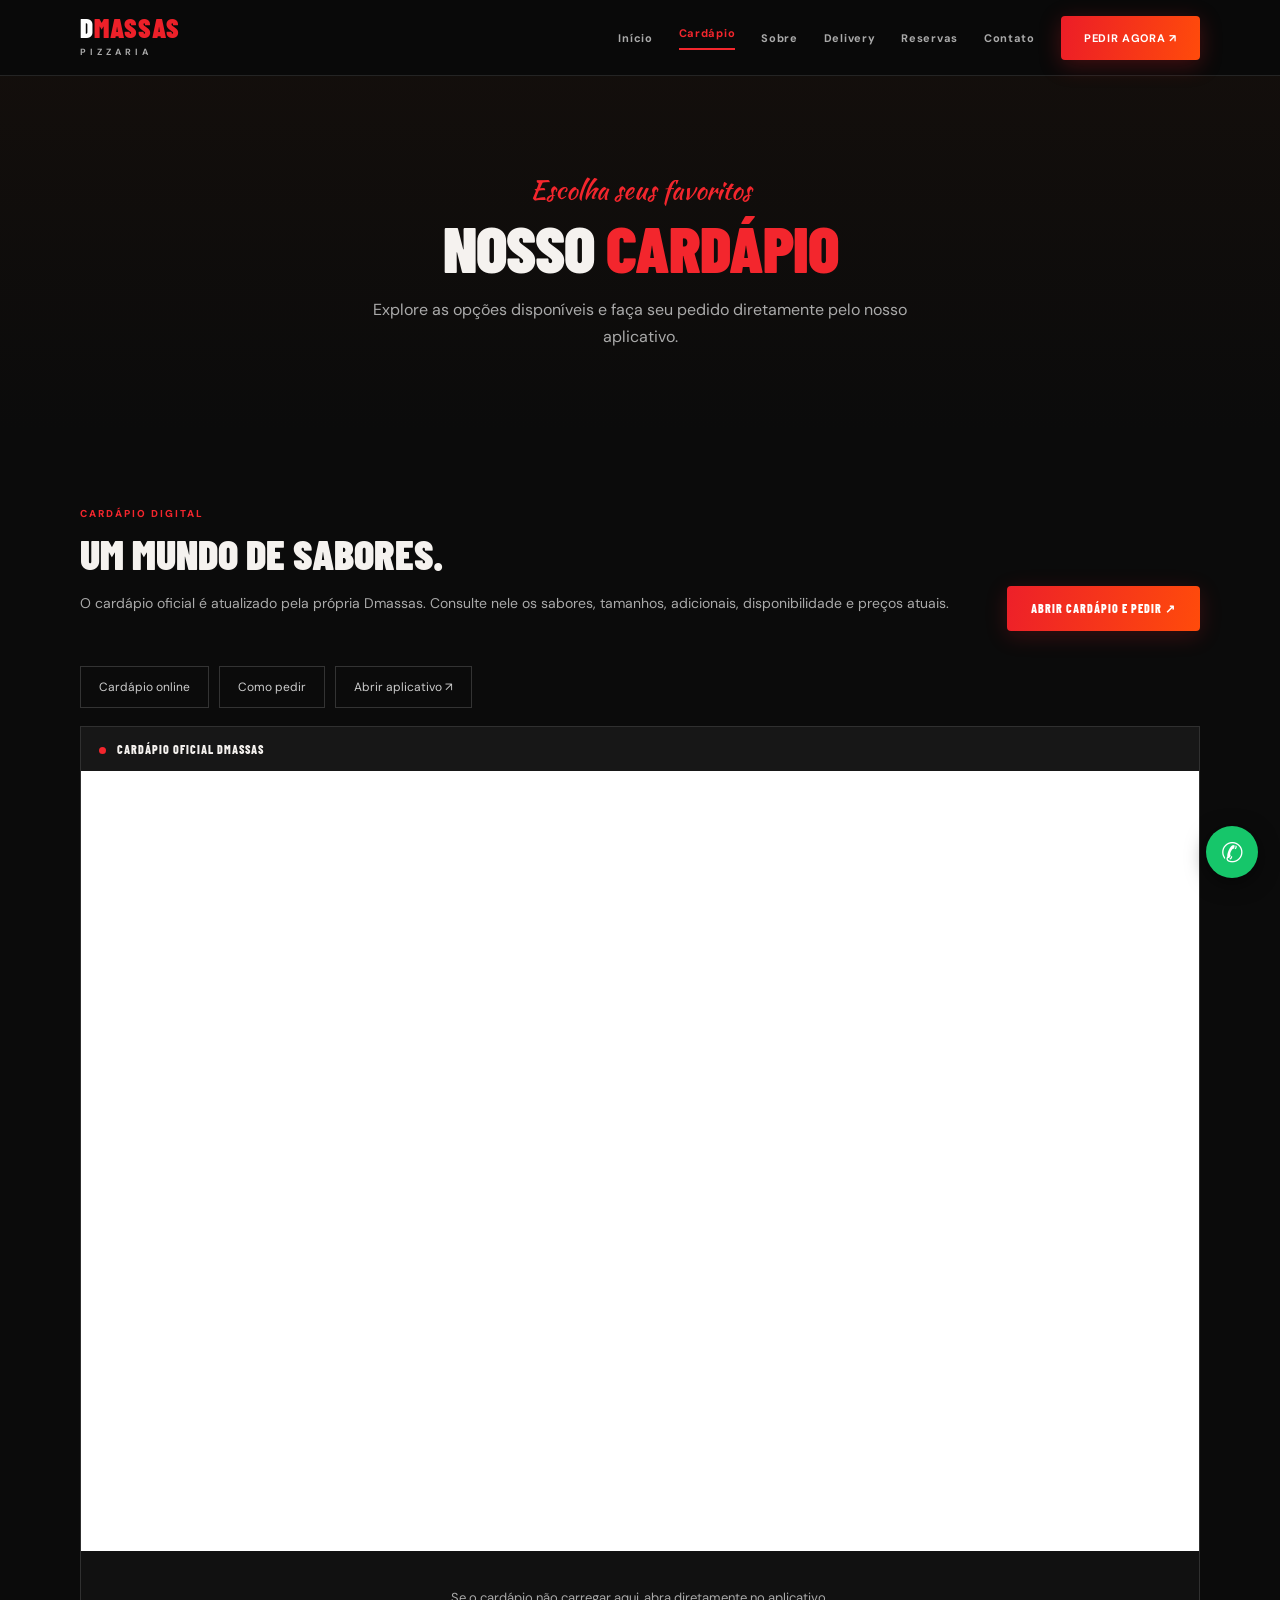
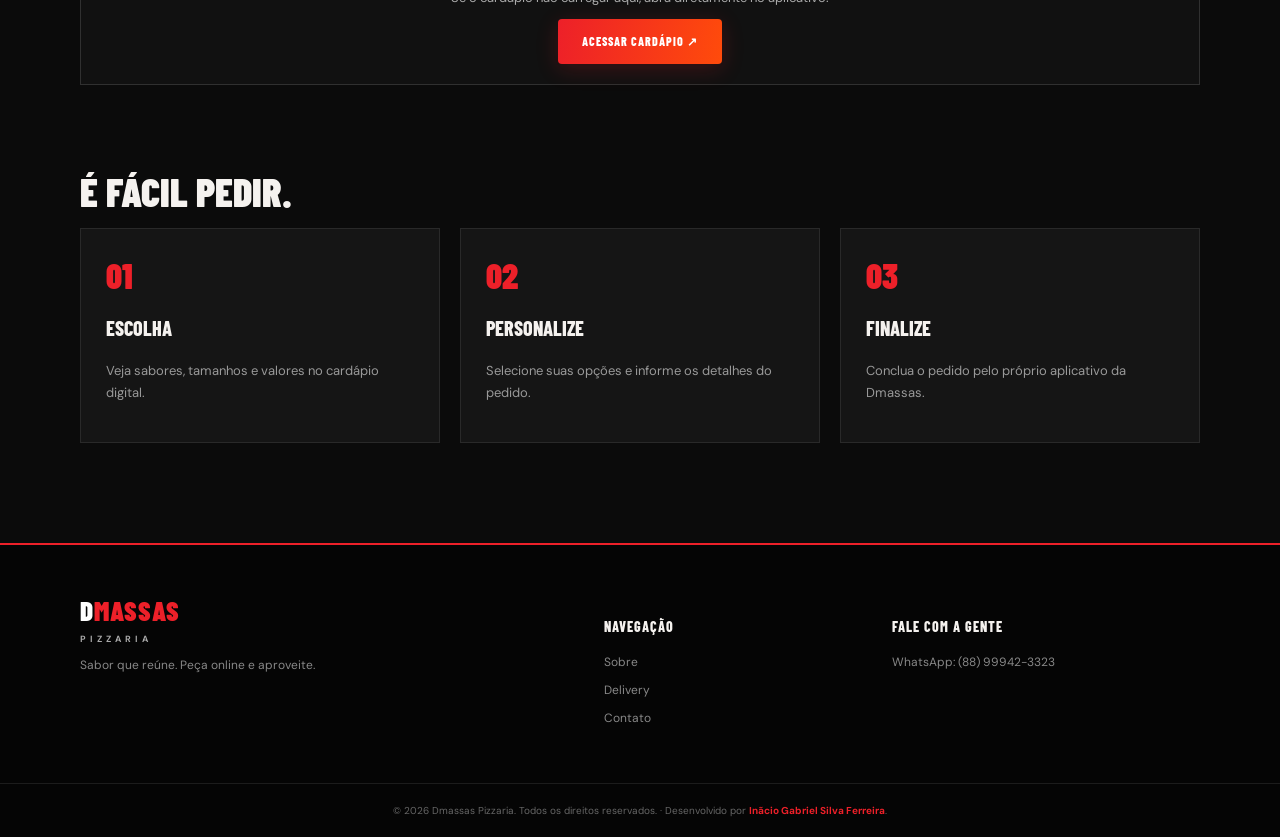
<file: cardapio.html>
<!DOCTYPE html><html lang="pt-BR"><head><meta charset="UTF-8"><meta name="viewport" content="width=device-width, initial-scale=1"><meta name="theme-color" content="#101010"><title>Cardápio | Dmassas</title><link href="https://fonts.googleapis.com/css2?family=Barlow+Condensed:wght@600;700;800;900&family=DM+Sans:wght@400;500;600;700&family=Kaushan+Script&display=swap" rel="stylesheet"><link rel="stylesheet" href="css/style.css"></head><body>
<header class="header"><a class="brand" href="index.html">D<span>MASSAS</span><small>PIZZARIA</small></a><button class="menu-toggle" aria-label="Abrir menu">☰</button><nav class="nav"><a href="index.html">Início</a><a class="active" href="cardapio.html">Cardápio</a><a href="sobre.html">Sobre</a><a href="delivery.html">Delivery</a><a href="reservas.html">Reservas</a><a href="contato.html">Contato</a><a class="nav-cta" href="https://app.cardapioweb.com/dmassas_pizzaria" target="_blank">PEDIR AGORA ↗</a></nav></header>
<main><section class="page-hero"><p class="script">Escolha seus favoritos</p><h1>NOSSO <em>CARDÁPIO</em></h1><p>Explore as opções disponíveis e faça seu pedido diretamente pelo nosso aplicativo.</p></section>
<section class="container menu-section"><div class="menu-intro"><div><span class="eyebrow">CARDÁPIO DIGITAL</span><h2>UM MUNDO DE SABORES.</h2><p>O cardápio oficial é atualizado pela própria Dmassas. Consulte nele os sabores, tamanhos, adicionais, disponibilidade e preços atuais.</p></div><a class="btn btn-red" href="https://app.cardapioweb.com/dmassas_pizzaria" target="_blank" rel="noopener">ABRIR CARDÁPIO E PEDIR ↗</a></div>
<div class="menu-tabs"><a href="#online">Cardápio online</a><a href="#pedido">Como pedir</a><a href="https://app.cardapioweb.com/dmassas_pizzaria" target="_blank">Abrir aplicativo ↗</a></div>
<div id="online" class="menu-embed"><div class="embed-top"><span class="live-dot"></span> CARDÁPIO OFICIAL DMASSAS</div><iframe src="https://app.cardapioweb.com/dmassas_pizzaria" title="Cardápio online Dmassas" loading="lazy"></iframe><div class="embed-fallback"><p>Se o cardápio não carregar aqui, abra diretamente no aplicativo.</p><a class="btn btn-red" href="https://app.cardapioweb.com/dmassas_pizzaria" target="_blank" rel="noopener">ACESSAR CARDÁPIO ↗</a></div></div>
<div id="pedido" class="how-order"><h2>É FÁCIL PEDIR.</h2><div class="steps"><article><b>01</b><h3>ESCOLHA</h3><p>Veja sabores, tamanhos e valores no cardápio digital.</p></article><article><b>02</b><h3>PERSONALIZE</h3><p>Selecione suas opções e informe os detalhes do pedido.</p></article><article><b>03</b><h3>FINALIZE</h3><p>Conclua o pedido pelo próprio aplicativo da Dmassas.</p></article></div></div></section></main>
<footer class="footer"><div class="container footer-grid"><div><a class="brand" href="index.html">D<span>MASSAS</span><small>PIZZARIA</small></a><p>Sabor que reúne. Peça online e aproveite.</p></div><div><h4>NAVEGAÇÃO</h4><a href="sobre.html">Sobre</a><a href="delivery.html">Delivery</a><a href="contato.html">Contato</a></div><div><h4>FALE COM A GENTE</h4><a href="https://wa.me/5588999423323">WhatsApp: (88) 99942-3323</a></div></div><div class="copyright">© 2026 Dmassas Pizzaria. Todos os direitos reservados. · Desenvolvido por <a href="https://wa.me/5588999661573" target="_blank" rel="noopener">Inãcio Gabriel Silva Ferreira</a>.</div></footer><a class="whatsapp" href="https://wa.me/5588999423323" target="_blank">✆</a><script src="js/main.js"></script></body></html>
</file>
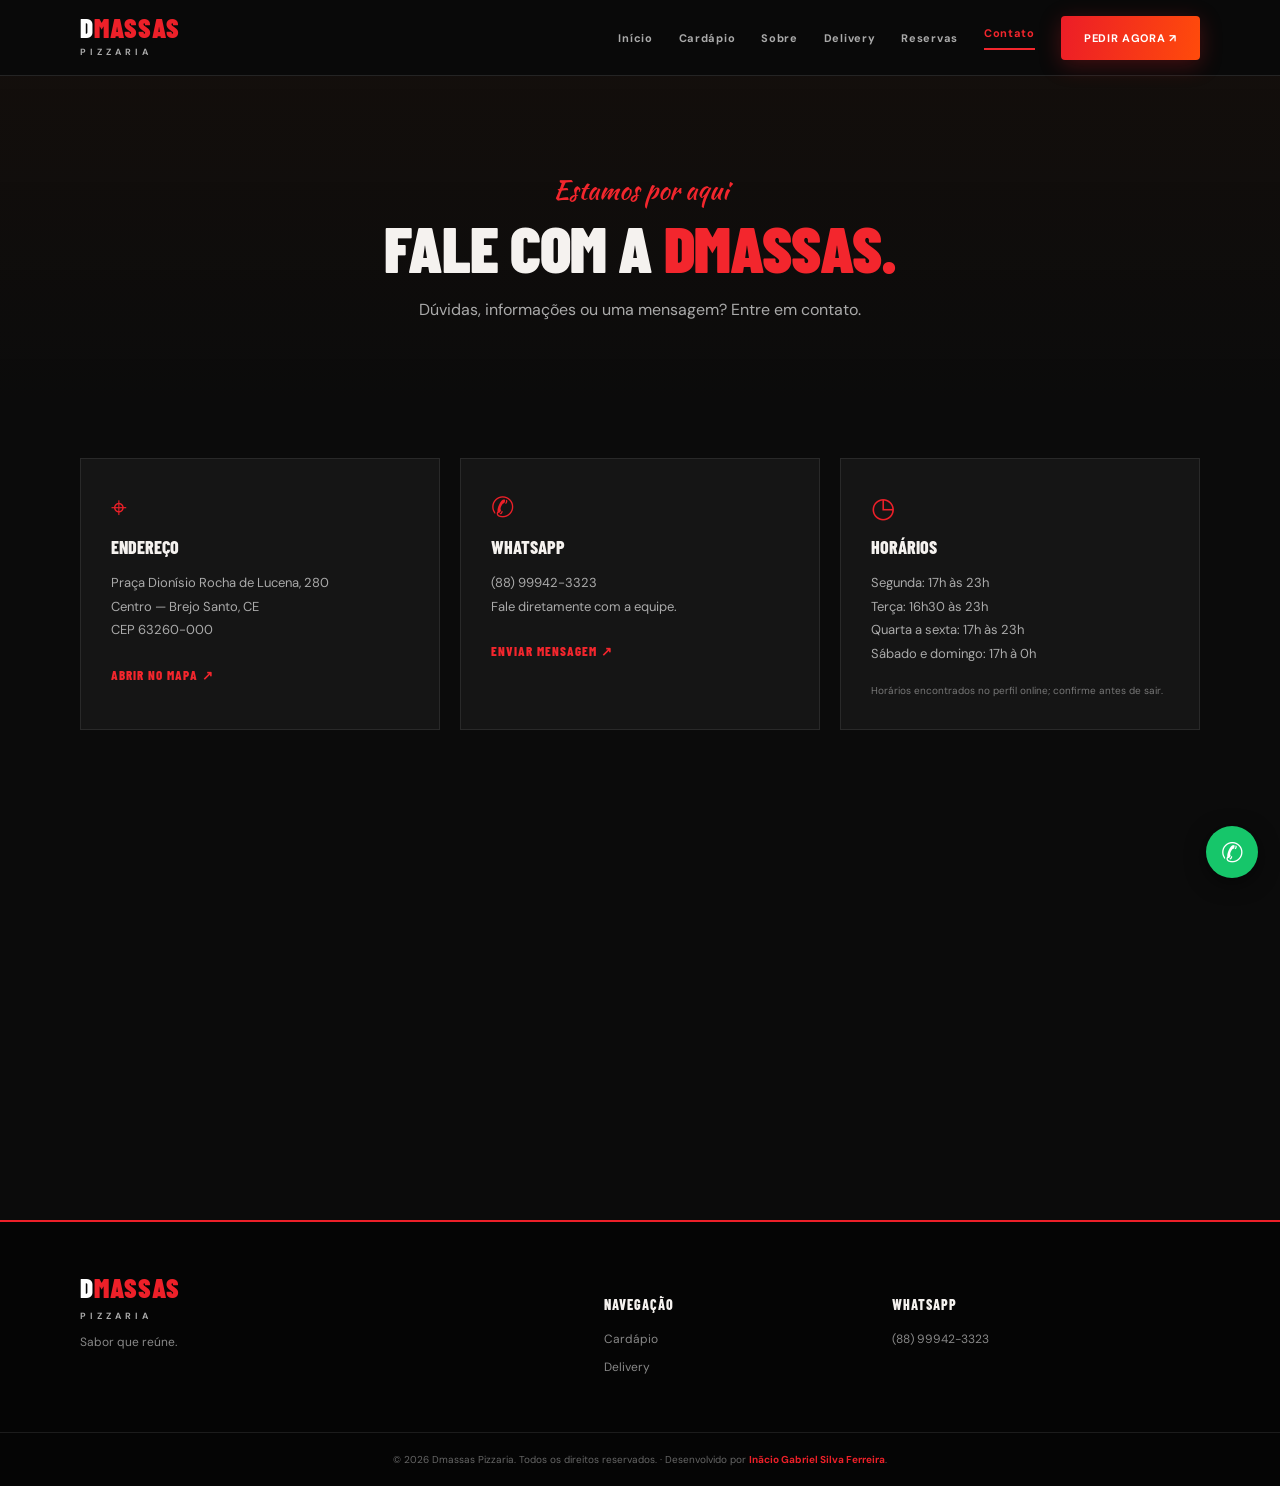
<file: contato.html>
<!DOCTYPE html><html lang="pt-BR"><head><meta charset="UTF-8"><meta name="viewport" content="width=device-width, initial-scale=1"><title>Contato | Dmassas</title><link href="https://fonts.googleapis.com/css2?family=Barlow+Condensed:wght@600;700;800;900&family=DM+Sans:wght@400;500;600;700&family=Kaushan+Script&display=swap" rel="stylesheet"><link rel="stylesheet" href="css/style.css"></head><body><header class="header"><a class="brand" href="index.html">D<span>MASSAS</span><small>PIZZARIA</small></a><button class="menu-toggle">☰</button><nav class="nav"><a href="index.html">Início</a><a href="cardapio.html">Cardápio</a><a href="sobre.html">Sobre</a><a href="delivery.html">Delivery</a><a href="reservas.html">Reservas</a><a class="active" href="contato.html">Contato</a><a class="nav-cta" href="https://app.cardapioweb.com/dmassas_pizzaria" target="_blank">PEDIR AGORA ↗</a></nav></header><main><section class="page-hero"><p class="script">Estamos por aqui</p><h1>FALE COM A <em>DMASSAS.</em></h1><p>Dúvidas, informações ou uma mensagem? Entre em contato.</p></section><section class="container contact-grid"><article class="contact-card"><span>⌖</span><h3>ENDEREÇO</h3><p>Praça Dionísio Rocha de Lucena, 280<br>Centro — Brejo Santo, CE<br>CEP 63260-000</p><a class="text-link" href="https://maps.app.goo.gl/9NoBHC3HVknqhfgj6" target="_blank">ABRIR NO MAPA ↗</a></article><article class="contact-card"><span>✆</span><h3>WHATSAPP</h3><p>(88) 99942-3323<br>Fale diretamente com a equipe.</p><a class="text-link" href="https://wa.me/5588999423323" target="_blank">ENVIAR MENSAGEM ↗</a></article><article class="contact-card"><span>◷</span><h3>HORÁRIOS</h3><p>Segunda: 17h às 23h<br>Terça: 16h30 às 23h<br>Quarta a sexta: 17h às 23h<br>Sábado e domingo: 17h à 0h</p><small>Horários encontrados no perfil online; confirme antes de sair.</small></article></section><section class="container map-wrap"><iframe title="Localização da Dmassas" src="https://www.google.com/maps?q=Dmassas%20Pizzaria%2C%20Pra%C3%A7a%20Dion%C3%ADsio%20Rocha%20de%20Lucena%2C%20280%2C%20Brejo%20Santo&output=embed" loading="lazy"></iframe></section></main><footer class="footer"><div class="container footer-grid"><div><a class="brand" href="index.html">D<span>MASSAS</span><small>PIZZARIA</small></a><p>Sabor que reúne.</p></div><div><h4>NAVEGAÇÃO</h4><a href="cardapio.html">Cardápio</a><a href="delivery.html">Delivery</a></div><div><h4>WHATSAPP</h4><a href="https://wa.me/5588999423323">(88) 99942-3323</a></div></div><div class="copyright">© 2026 Dmassas Pizzaria. Todos os direitos reservados. · Desenvolvido por <a href="https://wa.me/5588999661573" target="_blank" rel="noopener">Inãcio Gabriel Silva Ferreira</a>.</div></footer><a class="whatsapp" href="https://wa.me/5588999423323" target="_blank">✆</a><script src="js/main.js"></script></body></html>
</file>
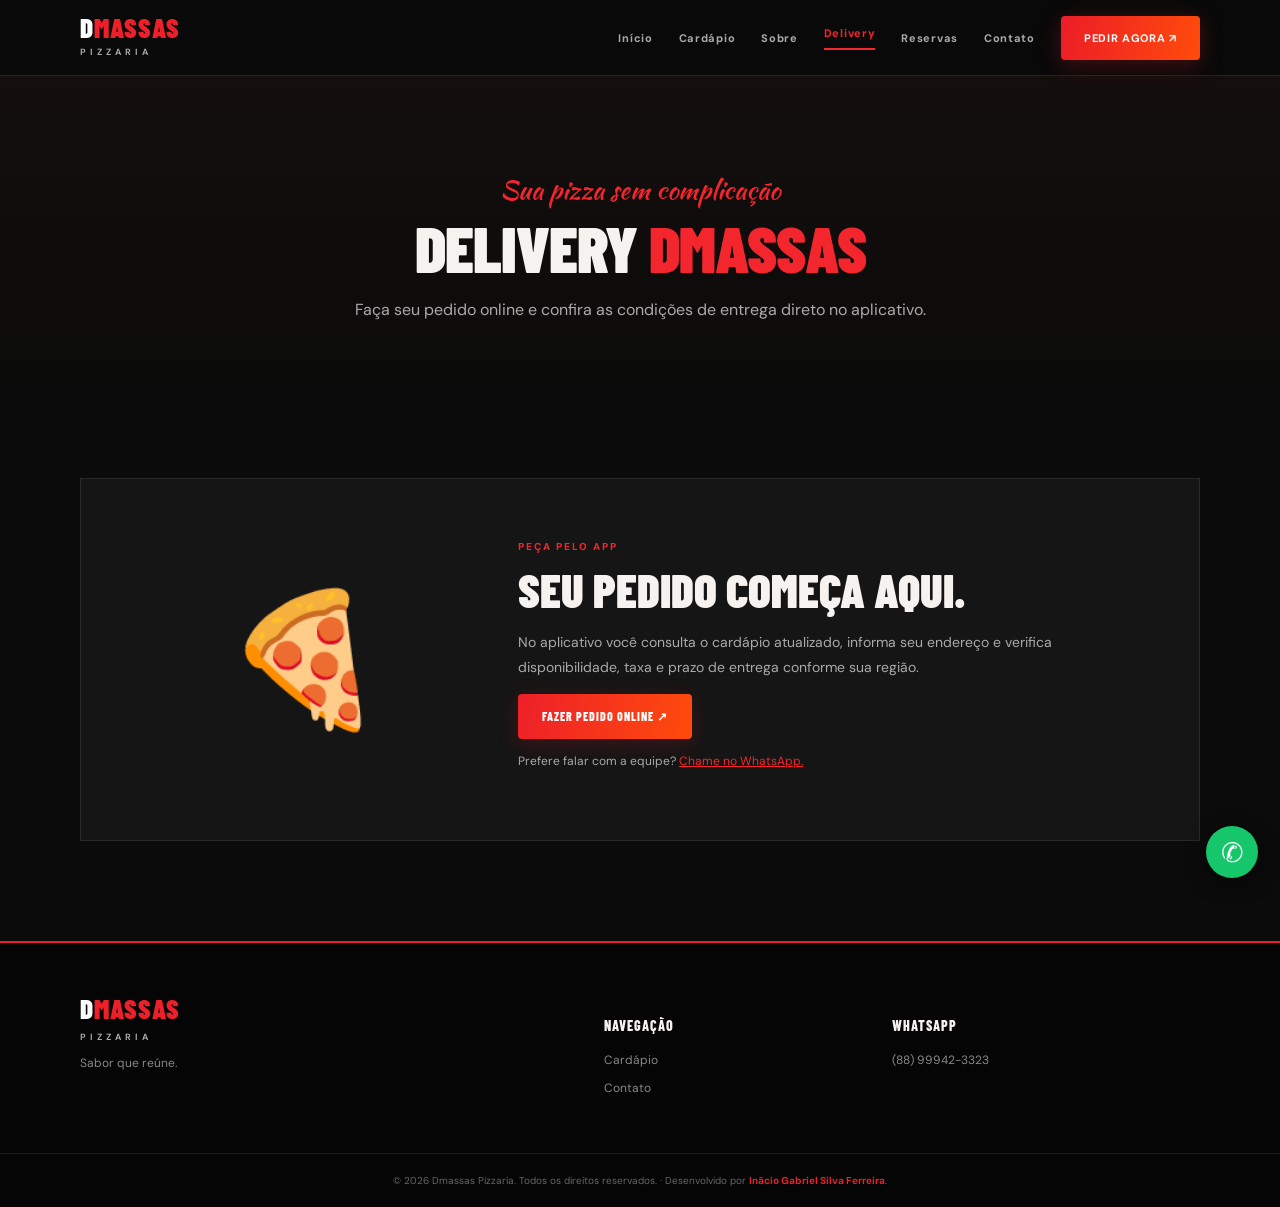
<file: delivery.html>
<!DOCTYPE html><html lang="pt-BR"><head><meta charset="UTF-8"><meta name="viewport" content="width=device-width, initial-scale=1"><title>Delivery | Dmassas</title><link href="https://fonts.googleapis.com/css2?family=Barlow+Condensed:wght@600;700;800;900&family=DM+Sans:wght@400;500;600;700&family=Kaushan+Script&display=swap" rel="stylesheet"><link rel="stylesheet" href="css/style.css"></head><body><header class="header"><a class="brand" href="index.html">D<span>MASSAS</span><small>PIZZARIA</small></a><button class="menu-toggle">☰</button><nav class="nav"><a href="index.html">Início</a><a href="cardapio.html">Cardápio</a><a href="sobre.html">Sobre</a><a class="active" href="delivery.html">Delivery</a><a href="reservas.html">Reservas</a><a href="contato.html">Contato</a><a class="nav-cta" href="https://app.cardapioweb.com/dmassas_pizzaria" target="_blank">PEDIR AGORA ↗</a></nav></header><main><section class="page-hero"><p class="script">Sua pizza sem complicação</p><h1>DELIVERY <em>DMASSAS</em></h1><p>Faça seu pedido online e confira as condições de entrega direto no aplicativo.</p></section><section class="container delivery-box"><div class="delivery-art">🍕</div><div><span class="eyebrow">PEÇA PELO APP</span><h2>SEU PEDIDO COMEÇA AQUI.</h2><p>No aplicativo você consulta o cardápio atualizado, informa seu endereço e verifica disponibilidade, taxa e prazo de entrega conforme sua região.</p><a class="btn btn-red" href="https://app.cardapioweb.com/dmassas_pizzaria" target="_blank" rel="noopener">FAZER PEDIDO ONLINE ↗</a><p class="small-note">Prefere falar com a equipe? <a href="https://wa.me/5588999423323" target="_blank">Chame no WhatsApp.</a></p></div></section></main><footer class="footer"><div class="container footer-grid"><div><a class="brand" href="index.html">D<span>MASSAS</span><small>PIZZARIA</small></a><p>Sabor que reúne.</p></div><div><h4>NAVEGAÇÃO</h4><a href="cardapio.html">Cardápio</a><a href="contato.html">Contato</a></div><div><h4>WHATSAPP</h4><a href="https://wa.me/5588999423323">(88) 99942-3323</a></div></div><div class="copyright">© 2026 Dmassas Pizzaria. Todos os direitos reservados. · Desenvolvido por <a href="https://wa.me/5588999661573" target="_blank" rel="noopener">Inãcio Gabriel Silva Ferreira</a>.</div></footer><a class="whatsapp" href="https://wa.me/5588999423323" target="_blank">✆</a><script src="js/main.js"></script></body></html>
</file>
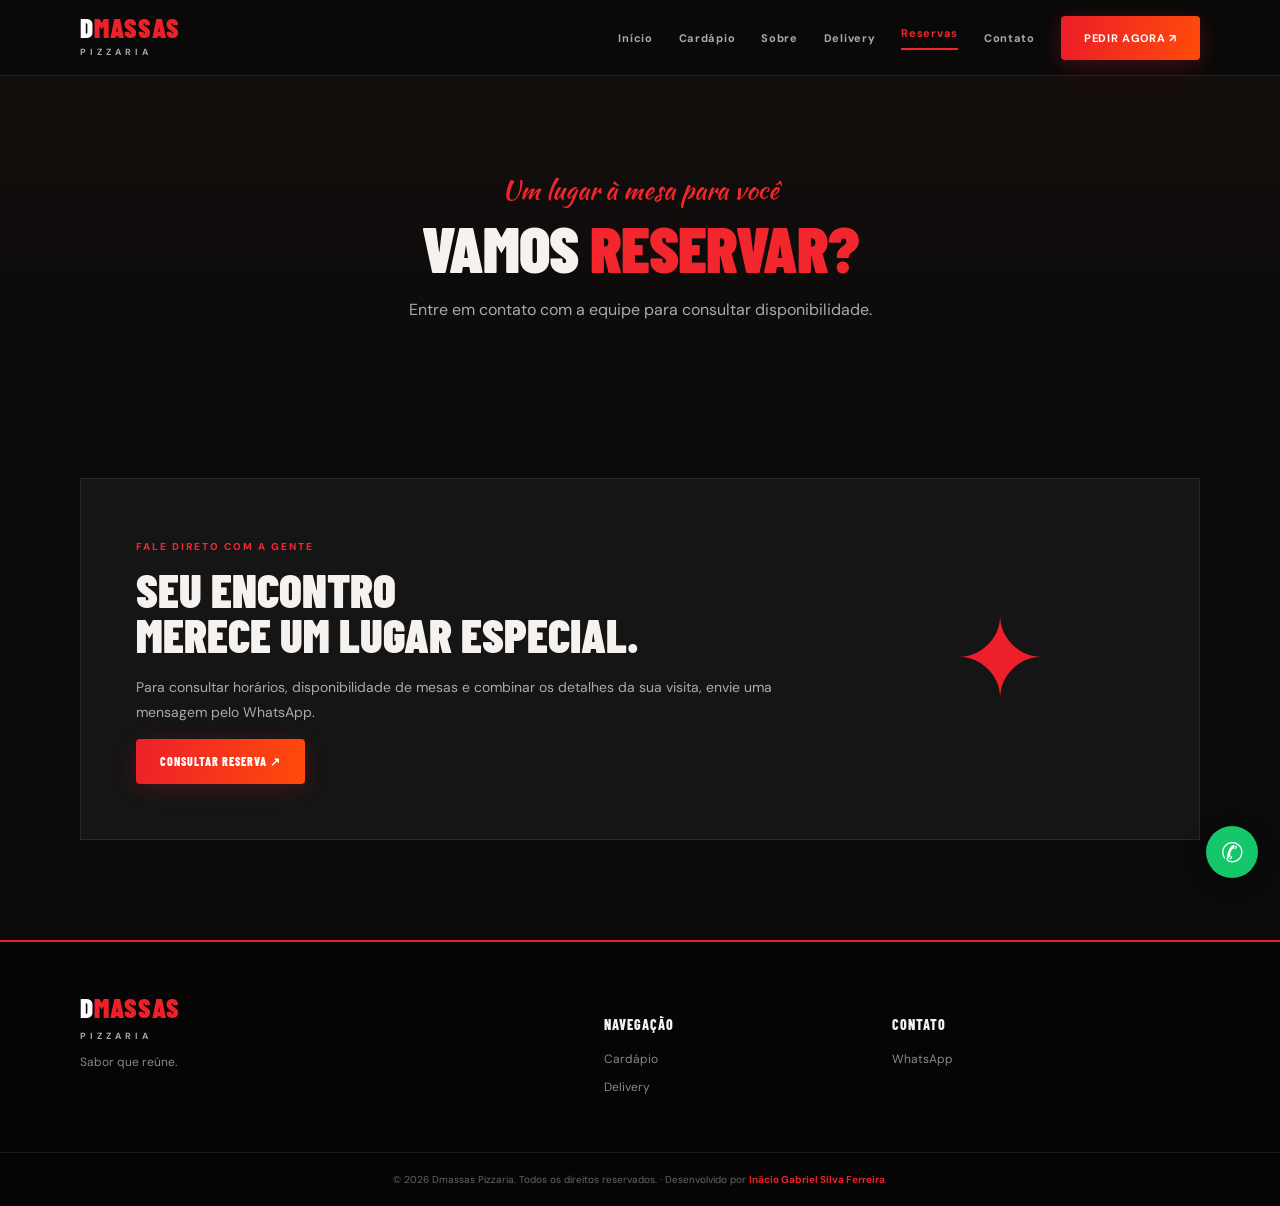
<file: reservas.html>
<!DOCTYPE html><html lang="pt-BR"><head><meta charset="UTF-8"><meta name="viewport" content="width=device-width, initial-scale=1"><title>Reservas | Dmassas</title><link href="https://fonts.googleapis.com/css2?family=Barlow+Condensed:wght@600;700;800;900&family=DM+Sans:wght@400;500;600;700&family=Kaushan+Script&display=swap" rel="stylesheet"><link rel="stylesheet" href="css/style.css"></head><body><header class="header"><a class="brand" href="index.html">D<span>MASSAS</span><small>PIZZARIA</small></a><button class="menu-toggle">☰</button><nav class="nav"><a href="index.html">Início</a><a href="cardapio.html">Cardápio</a><a href="sobre.html">Sobre</a><a href="delivery.html">Delivery</a><a class="active" href="reservas.html">Reservas</a><a href="contato.html">Contato</a><a class="nav-cta" href="https://app.cardapioweb.com/dmassas_pizzaria" target="_blank">PEDIR AGORA ↗</a></nav></header><main><section class="page-hero"><p class="script">Um lugar à mesa para você</p><h1>VAMOS <em>RESERVAR?</em></h1><p>Entre em contato com a equipe para consultar disponibilidade.</p></section><section class="container reserve-card"><div><span class="eyebrow">FALE DIRETO COM A GENTE</span><h2>SEU ENCONTRO<br>MERECE UM LUGAR ESPECIAL.</h2><p>Para consultar horários, disponibilidade de mesas e combinar os detalhes da sua visita, envie uma mensagem pelo WhatsApp.</p><a class="btn btn-red" href="https://wa.me/5588999423323?text=Ol%C3%A1%2C%20gostaria%20de%20consultar%20a%20disponibilidade%20para%20uma%20reserva." target="_blank">CONSULTAR RESERVA ↗</a></div><div class="reserve-icon">✦</div></section></main><footer class="footer"><div class="container footer-grid"><div><a class="brand" href="index.html">D<span>MASSAS</span><small>PIZZARIA</small></a><p>Sabor que reúne.</p></div><div><h4>NAVEGAÇÃO</h4><a href="cardapio.html">Cardápio</a><a href="delivery.html">Delivery</a></div><div><h4>CONTATO</h4><a href="https://wa.me/5588999423323">WhatsApp</a></div></div><div class="copyright">© 2026 Dmassas Pizzaria. Todos os direitos reservados. · Desenvolvido por <a href="https://wa.me/5588999661573" target="_blank" rel="noopener">Inãcio Gabriel Silva Ferreira</a>.</div></footer><a class="whatsapp" href="https://wa.me/5588999423323" target="_blank">✆</a><script src="js/main.js"></script></body></html>
</file>
<file: css/style.css>
*{box-sizing:border-box}html{scroll-behavior:smooth}body{margin:0;background:#0b0b0b;color:#f5f2ef;font-family:"DM Sans",sans-serif}a{color:inherit;text-decoration:none}.container{width:min(1120px,88%);margin:auto}.header{height:76px;padding:0 max(6%,calc((100% - 1120px)/2));display:flex;align-items:center;justify-content:space-between;background:#090909;border-bottom:1px solid #242424;position:sticky;top:0;z-index:20}.brand{font:900 27px "Barlow Condensed";letter-spacing:1px;color:#fff;line-height:.8}.brand span{color:#ed2029}.brand small{display:block;font:700 9px "DM Sans";letter-spacing:4px;color:#aaa;margin-top:7px}.nav{display:flex;align-items:center;gap:26px}.nav a{font-size:11px;font-weight:700;color:#aaa;letter-spacing:.7px;transition:.2s}.nav a:hover,.nav a.active{color:#f3262d}.nav a.active:after{content:"";display:block;height:2px;background:#f3262d;margin-top:8px}.nav .nav-cta{background:linear-gradient(100deg,#ec1d27,#ff4b0b);color:#fff;padding:15px 23px;border-radius:4px;box-shadow:0 5px 22px #ed202944}.nav .nav-cta:after{display:none}.menu-toggle{display:none;background:none;color:#fff;border:0;font-size:25px}.hero{min-height:590px;position:relative;display:flex;align-items:center;background:#17100c url("https://images.unsplash.com/photo-1579751626657-72bc17010498?auto=format&fit=crop&w=2000&q=90") center/cover}.hero-shade{position:absolute;inset:0;background:linear-gradient(90deg,rgba(0,0,0,.93),rgba(0,0,0,.72) 48%,rgba(0,0,0,.2)),linear-gradient(0deg,#0b0b0b,transparent 25%)}.hero-content{position:relative;padding:75px 0}.script{font:26px "Kaushan Script";color:#f3262d;margin:0 0 10px}.hero h1,.page-hero h1{font:900 clamp(52px,7vw,82px)/.88 "Barlow Condensed";margin:0;letter-spacing:-1px}.hero h1 em,.page-hero h1 em{color:#f3262d;font-style:normal}.hero-copy{max-width:490px;color:#c3c0bd;line-height:1.8;margin:25px 0 28px}.actions{display:flex;gap:14px;flex-wrap:wrap}.btn{display:inline-flex;align-items:center;justify-content:center;padding:15px 24px;border-radius:4px;font:800 12px "Barlow Condensed";letter-spacing:1px;transition:.2s}.btn:hover{transform:translateY(-2px)}.btn-red{background:linear-gradient(100deg,#ed2029,#ff4b0b);color:white;box-shadow:0 5px 22px #ed202933}.btn-outline{border:1px solid #ddd;color:white}.hero-note{margin-top:55px;font-size:10px;letter-spacing:2px;color:#aaa}.hero-note span,.live-dot{display:inline-block;width:7px;height:7px;border-radius:50%;background:#f3262d;margin-right:8px}.features{display:grid;grid-template-columns:repeat(3,1fr);gap:22px;margin-top:-42px;position:relative;z-index:2}.features article{background:#151515;border:1px solid #242424;padding:27px;text-align:center;min-height:142px}.feature-icon{color:#f3262d;font-size:28px}.features h3,.contact-card h3{font:800 18px "Barlow Condensed";margin:10px 0 4px}.features p{font-size:13px;color:#999;margin:0}.story{display:grid;grid-template-columns:1.05fr .95fr;gap:70px;align-items:center;padding-top:135px;padding-bottom:125px}.story-image{height:400px;position:relative}.story-image:before{content:"";position:absolute;left:-13px;bottom:-13px;width:65%;height:70%;background:#ed2029}.story-image img{position:relative;width:100%;height:100%;object-fit:cover;border-radius:5px}.story-copy h2,.promo h2,.visit h2,.menu-intro h2,.how-order h2,.about-layout h2,.delivery-box h2,.reserve-card h2{font:900 47px/.95 "Barlow Condensed";margin:12px 0 18px}.story-copy>p:not(.script),.promo p:not(.script),.visit p,.menu-intro p,.about-layout p,.delivery-box p,.reserve-card p{color:#aaa;line-height:1.8;font-size:14px}.text-link{display:inline-block;color:#f3262d;font:800 13px "Barlow Condensed";letter-spacing:1px;margin-top:12px}.text-link span{font-size:18px;margin-left:8px}.promo{background:#141414;border-top:1px solid #242424;border-bottom:1px solid #242424}.promo-inner{display:grid;grid-template-columns:1fr 1fr;gap:55px;align-items:center;padding-top:75px;padding-bottom:75px}.promo-inner>div:first-child{padding:25px 0}.promo-photo{height:330px;background:url("https://images.unsplash.com/photo-1513104890138-7c749659a591?auto=format&fit=crop&w=1000&q=85") center/cover;border-radius:5px}.visit{padding-top:75px;padding-bottom:75px;display:flex;align-items:center;justify-content:space-between;gap:30px}.visit h2{font-size:38px}.footer{border-top:2px solid #ed2029;background:#050505}.footer-grid{display:grid;grid-template-columns:2fr 1fr 1.3fr;gap:50px;padding-top:55px;padding-bottom:45px}.footer-grid p,.footer-grid a:not(.brand){font-size:12px;color:#888;display:block;margin:12px 0}.footer h4{font:800 14px "Barlow Condensed";letter-spacing:1px}.copyright{text-align:center;border-top:1px solid #1c1c1c;padding:20px;color:#666;font-size:10px}.whatsapp{position:fixed;right:22px;bottom:22px;width:52px;height:52px;border-radius:50%;background:#16c66a;color:white;display:grid;place-items:center;font-size:27px;z-index:25;box-shadow:0 5px 20px #0008}.page-hero{text-align:center;padding:95px 20px 80px;background:linear-gradient(#17100caa,#0b0b0b),url("https://images.unsplash.com/photo-1513104890138-7c749659a591?auto=format&fit=crop&w=1800&q=80") center/cover}.page-hero h1{font-size:65px}.page-hero>p:last-child{color:#aaa;max-width:600px;margin:20px auto 0;line-height:1.7}.menu-section{padding-top:70px;padding-bottom:100px}.menu-intro{display:flex;justify-content:space-between;align-items:end;gap:35px}.eyebrow{font-size:10px;font-weight:800;letter-spacing:2px;color:#f3262d}.menu-intro h2{font-size:42px}.menu-tabs{display:flex;gap:10px;flex-wrap:wrap;margin:35px 0 18px}.menu-tabs a{border:1px solid #333;padding:12px 18px;font-size:12px;color:#ccc}.menu-tabs a:hover{border-color:#f3262d;color:#fff}.menu-embed{border:1px solid #303030;background:#111}.embed-top{padding:15px 18px;background:#171717;font:800 12px "Barlow Condensed";letter-spacing:1px}.menu-embed iframe{width:100%;height:780px;border:0;background:#fff}.embed-fallback{text-align:center;padding:20px;color:#aaa;font-size:13px}.how-order{padding-top:75px}.how-order h2{font-size:40px}.steps{display:grid;grid-template-columns:repeat(3,1fr);gap:20px}.steps article{padding:25px;background:#151515;border:1px solid #292929}.steps b{font:900 35px "Barlow Condensed";color:#ed2029}.steps h3{font:800 20px "Barlow Condensed"}.steps p{font-size:13px;line-height:1.7;color:#999}.about-layout{display:grid;grid-template-columns:1fr 1fr;gap:65px;align-items:center;padding-top:70px;padding-bottom:100px}.about-layout img{width:100%;height:430px;object-fit:cover;border-radius:4px}.delivery-box,.reserve-card{margin-top:75px;margin-bottom:100px;padding:55px;background:#151515;border:1px solid #292929;display:grid;grid-template-columns:.7fr 1.3fr;gap:45px;align-items:center}.delivery-art,.reserve-icon{font-size:130px;text-align:center;color:#ed2029}.small-note{font-size:12px!important}.small-note a{color:#f3262d;text-decoration:underline}.reserve-card{grid-template-columns:1.4fr .6fr}.reserve-icon{font-size:110px}.contact-grid{display:grid;grid-template-columns:repeat(3,1fr);gap:20px;padding-top:55px}.contact-card{background:#151515;border:1px solid #292929;padding:30px;min-height:250px}.contact-card>span{font-size:28px;color:#ed2029}.contact-card p{font-size:13px;color:#aaa;line-height:1.8}.contact-card small{color:#777;font-size:10px;line-height:1.5}.map-wrap{padding-top:45px;padding-bottom:90px}.map-wrap iframe{width:100%;height:350px;border:0;filter:grayscale(1) invert(.9) contrast(.85)}@media(max-width:900px){.header{padding:0 5%}.nav{gap:13px}.nav a{font-size:10px}.nav .nav-cta{padding:12px}.story{gap:35px}.menu-intro{align-items:start;flex-direction:column}}@media(max-width:700px){.header{height:68px}.menu-toggle{display:block}.nav{display:none;position:absolute;top:68px;left:0;right:0;background:#090909;padding:22px 6%;flex-direction:column;align-items:stretch;gap:18px;border-bottom:1px solid #333}.nav.open{display:flex}.nav a{font-size:12px}.nav a.active:after{display:none}.nav .nav-cta{text-align:center}.hero{min-height:590px;background-position:60% center}.hero-content{padding:65px 0}.hero h1{font-size:58px}.hero-copy{font-size:13px}.features{grid-template-columns:1fr;margin-top:0;padding-top:20px}.features article{min-height:auto}.story,.promo-inner,.about-layout{grid-template-columns:1fr;gap:35px;padding-top:75px;padding-bottom:75px}.story-image{height:300px;order:2}.story-copy h2,.promo h2,.about-layout h2,.delivery-box h2,.reserve-card h2{font-size:39px}.promo-photo{height:260px}.visit{align-items:flex-start;flex-direction:column;padding-top:55px;padding-bottom:55px}.footer-grid{grid-template-columns:1fr 1fr;gap:25px}.footer-grid>div:first-child{grid-column:1/-1}.page-hero{padding:75px 20px 60px}.page-hero h1{font-size:52px}.menu-section{padding-top:45px}.menu-embed iframe{height:650px}.steps,.contact-grid{grid-template-columns:1fr}.about-layout img{height:300px}.delivery-box,.reserve-card{margin-top:40px;margin-bottom:65px;padding:28px;grid-template-columns:1fr;gap:15px}.delivery-art,.reserve-icon{font-size:80px}.reserve-icon{display:none}.contact-grid{padding-top:25px}.map-wrap iframe{height:280px}}
.copyright a{color:#ed2029;font-weight:700;transition:color .2s}.copyright a:hover{color:#ff6547;text-decoration:underline}
</file>
